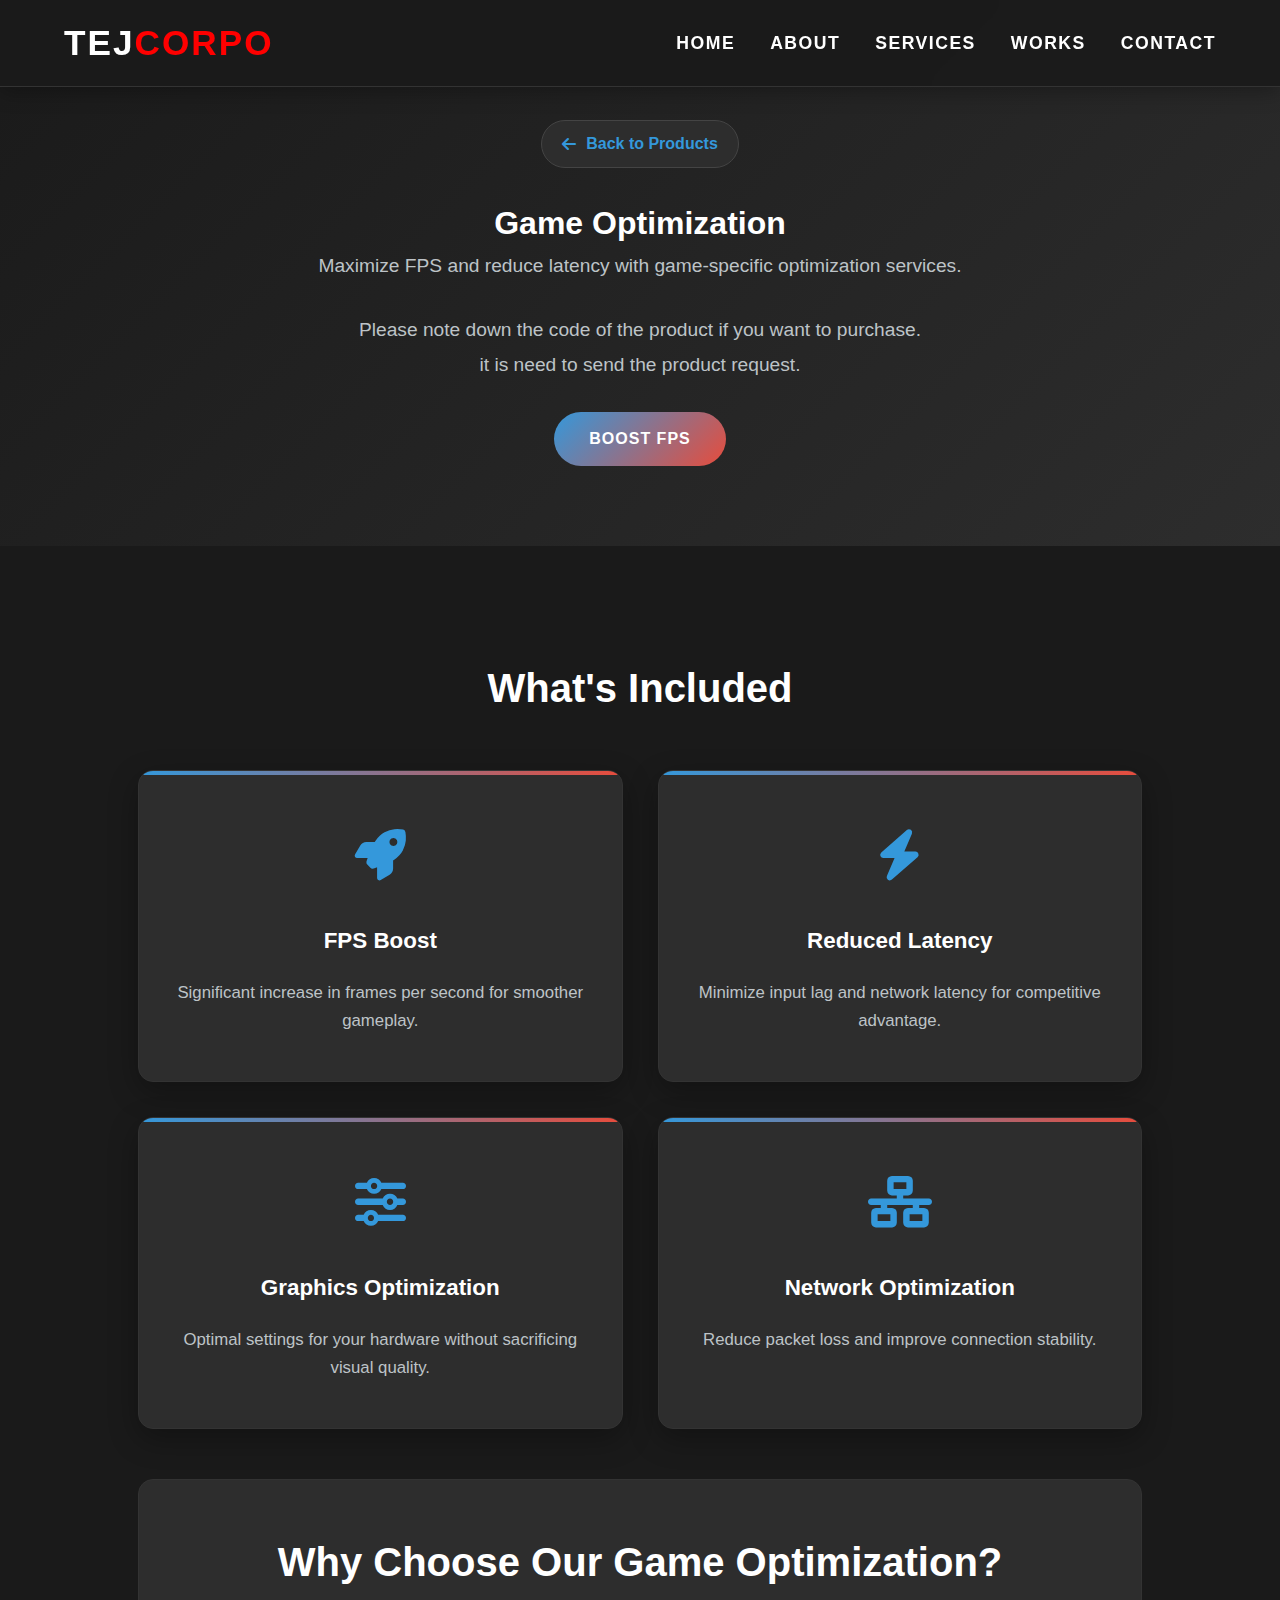
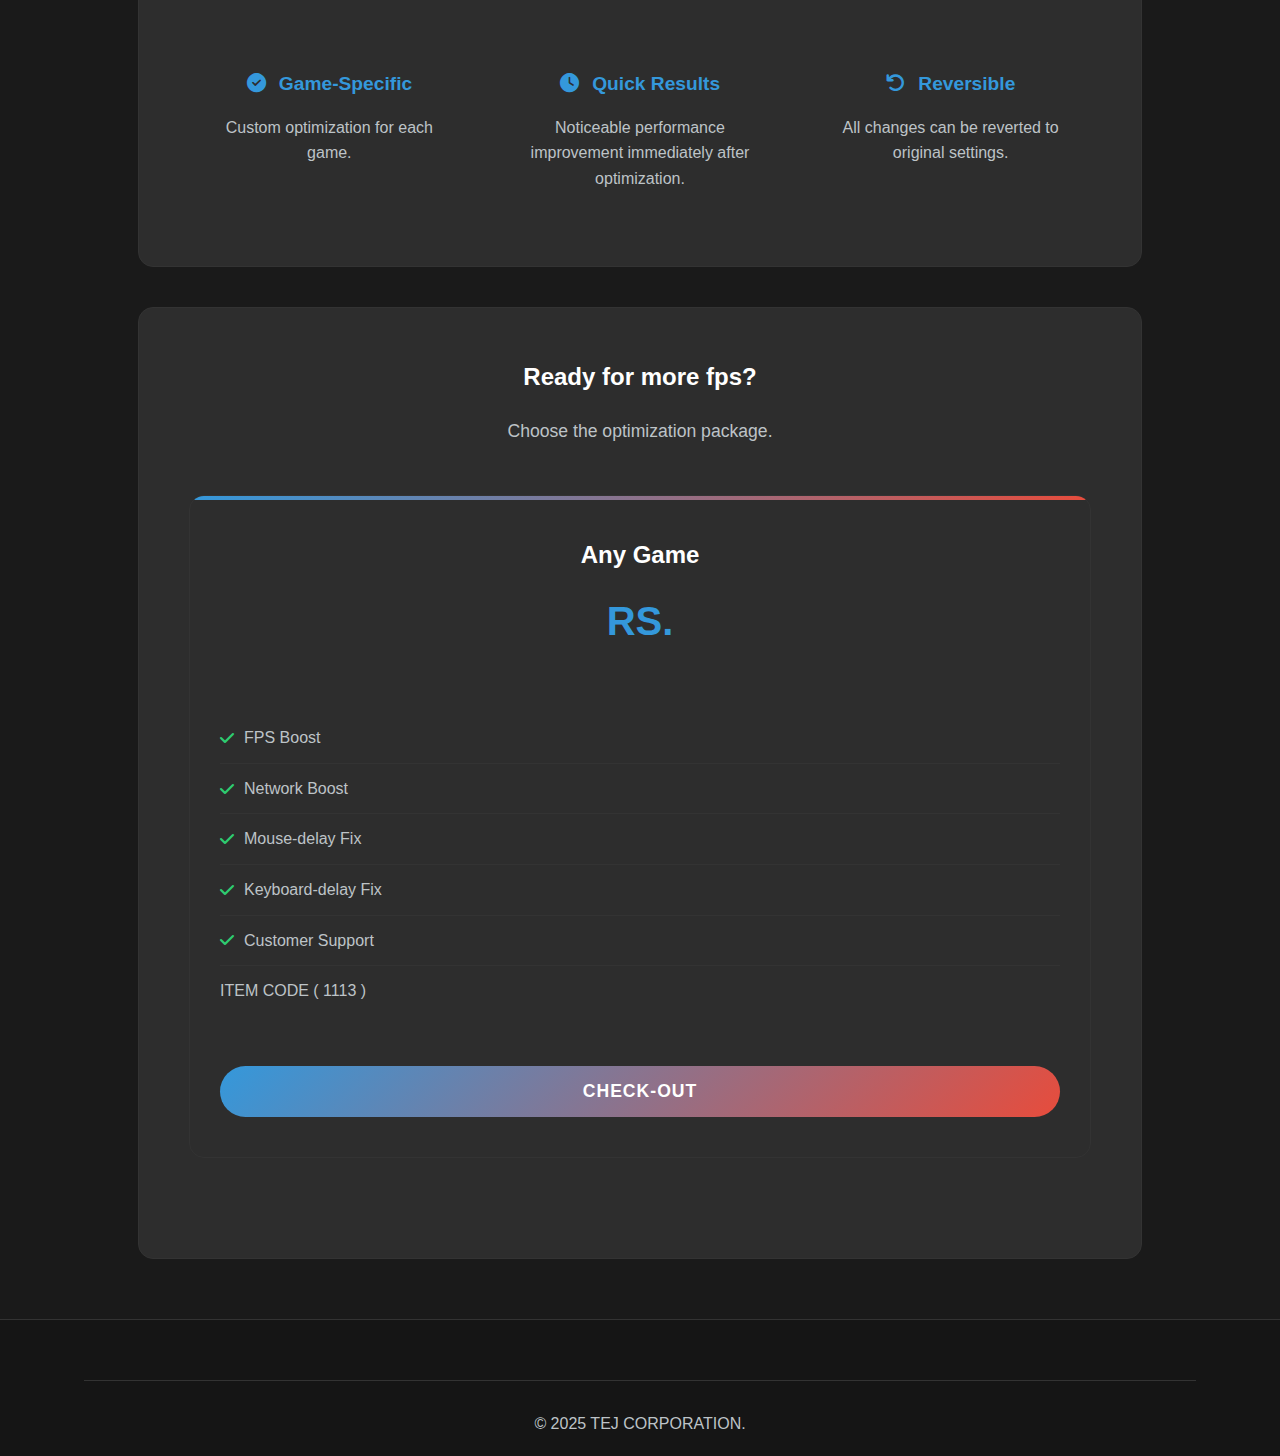
<file: game-optimization.html>
<!DOCTYPE html>
<html lang="en">
<head>
    <meta charset="UTF-8">
    <meta name="viewport" content="width=device-width, initial-scale=1.0">
    <title>Game Optimization - TEJ CORPORATION</title>
    <link rel="stylesheet" href="https://cdnjs.cloudflare.com/ajax/libs/font-awesome/6.4.0/css/all.min.css">
    <link rel="stylesheet" href="style.css">
    <link rel="stylesheet" href="product-styles.css">
</head>
<body>
    <!--Header-->
    <header>
        <div class="container nav-container">
            <a href="index.html" class="logo">TEJ<span style="color: red;">CORPO</span></a>
            <ul class="nav-links">
                <li><a href="index.html#home">Home</a></li>
                <li><a href="index.html#about">About</a></li>
                <li><a href="index.html#services">Services</a></li>
                <li><a href="index.html#portfolio">Works</a></li>
                <li><a href="index.html#contact">Contact</a></li>
            </ul>
            <div class="mobile-menu">
                <i class="fas fa-bars"></i>
            </div>
        </div>
    </header>

    <!-- Product Hero -->
    <section class="product-hero">
        <div class="container">
            <a href="index.html#portfolio" class="back-btn">
                <i class="fas fa-arrow-left"></i> Back to Products
            </a>
            <h1>Game Optimization</h1>
            <p class="product-description">Maximize FPS and reduce latency with game-specific optimization services.</p>
            <p class="product-description">Please note down the code of the product if you want to purchase.<br>it is need to send the product request.</p>
            <a href="#purchase" class="btn">Boost FPS</a>
        </div>
    </section>

    <!-- Product Details -->
    <section class="product-content">
        <div class="container">
            <!-- Features Grid -->
            <div class="product-features">
                <h2 class="section-title">What's Included</h2>
                <div class="features-grid">
                    <div class="feature-item">
                        <div class="feature-icon">
                            <i class="fas fa-rocket"></i>
                        </div>
                        <h4>FPS Boost</h4>
                        <p>Significant increase in frames per second for smoother gameplay.</p>
                    </div>

                    <div class="feature-item">
                        <div class="feature-icon">
                            <i class="fas fa-bolt"></i>
                        </div>
                        <h4>Reduced Latency</h4>
                        <p>Minimize input lag and network latency for competitive advantage.</p>
                    </div>

                    <div class="feature-item">
                        <div class="feature-icon">
                            <i class="fas fa-sliders-h"></i>
                        </div>
                        <h4>Graphics Optimization</h4>
                        <p>Optimal settings for your hardware without sacrificing visual quality.</p>
                    </div>

                    <div class="feature-item">
                        <div class="feature-icon">
                            <i class="fas fa-network-wired"></i>
                        </div>
                        <h4>Network Optimization</h4>
                        <p>Reduce packet loss and improve connection stability.</p>
                    </div>
                </div>
            </div>


            <!-- Additional Info -->
            <div class="additional-info">
                <h2 class="section-title">Why Choose Our Game Optimization?</h2>
                <div class="info-grid">
                    <div class="info-item">
                        <h4><i class="fas fa-check-circle"></i> Game-Specific</h4>
                        <p>Custom optimization for each game.</p>
                    </div>
                    <div class="info-item">
                        <h4><i class="fas fa-clock"></i> Quick Results</h4>
                        <p>Noticeable performance improvement immediately after optimization.</p>
                    </div>
                    <div class="info-item">
                        <h4><i class="fas fa-undo"></i> Reversible</h4>
                        <p>All changes can be reverted to original settings.</p>
                    </div>
                </div>
            </div>

            <!-- Purchase Section -->
            <div class="purchase-section" id="purchase">
                <h2>Ready for more fps?</h2>
                <p class="purchase-description">Choose the optimization package.</p>
                
                <div class="pricing-grid">
                    <!-- Single Game Optimization -->
                    <div class="pricing-card">
                        <div class="pricing-header">
                            <h3>Any Game</h3>
                            <div class="price">RS.</div>
                        </div>
                        <div class="pricing-features">
                            <ul>
                                <li><i class="fas fa-check"></i> FPS Boost</li>
                                <li><i class="fas fa-check"></i> Network Boost</li>
                                <li><i class="fas fa-check"></i> Mouse-delay Fix</li>
                                <li><i class="fas fa-check"></i> Keyboard-delay Fix</li>
                                <li><i class="fas fa-check"></i> Customer Support</li>
                                <li>ITEM CODE ( 1113 )</li>
                            </ul>
                        </div>

                        <div class="pricing-actions">
                            <button class="btn btn-pricing" onclick="selectGameOptimization('single')">CHECK-OUT</button>
                        </div>
                    </div>
                    </div>
                </div>
                
            </div>
        </div>
    </section>

    <!--Footer-->
    <footer>
        <div class="container">
            <div class="copyright">
                <p>&copy; 2025 TEJ CORPORATION.</p>
            </div>
        </div>
    </footer>

    <script src="script.js"></script>
    <script src="product-script.js"></script>
<script>
    function selectGameOptimization(type) {
        const optimizations = {
            'single': { name: 'Single Game Optimization', price: '$19.99' },
            'multi': { name: 'Multi-Game Optimization', price: '$34.99' },
            'premium': { name: 'Premium Game Optimization', price: '$49.99' }
        };
        
        const selected = optimizations[type];
        sessionStorage.setItem('selectedGameOptimization', JSON.stringify(selected));
        window.location.href = 'index.html#contact';
    }
</script>
</body>
</html>
</file>
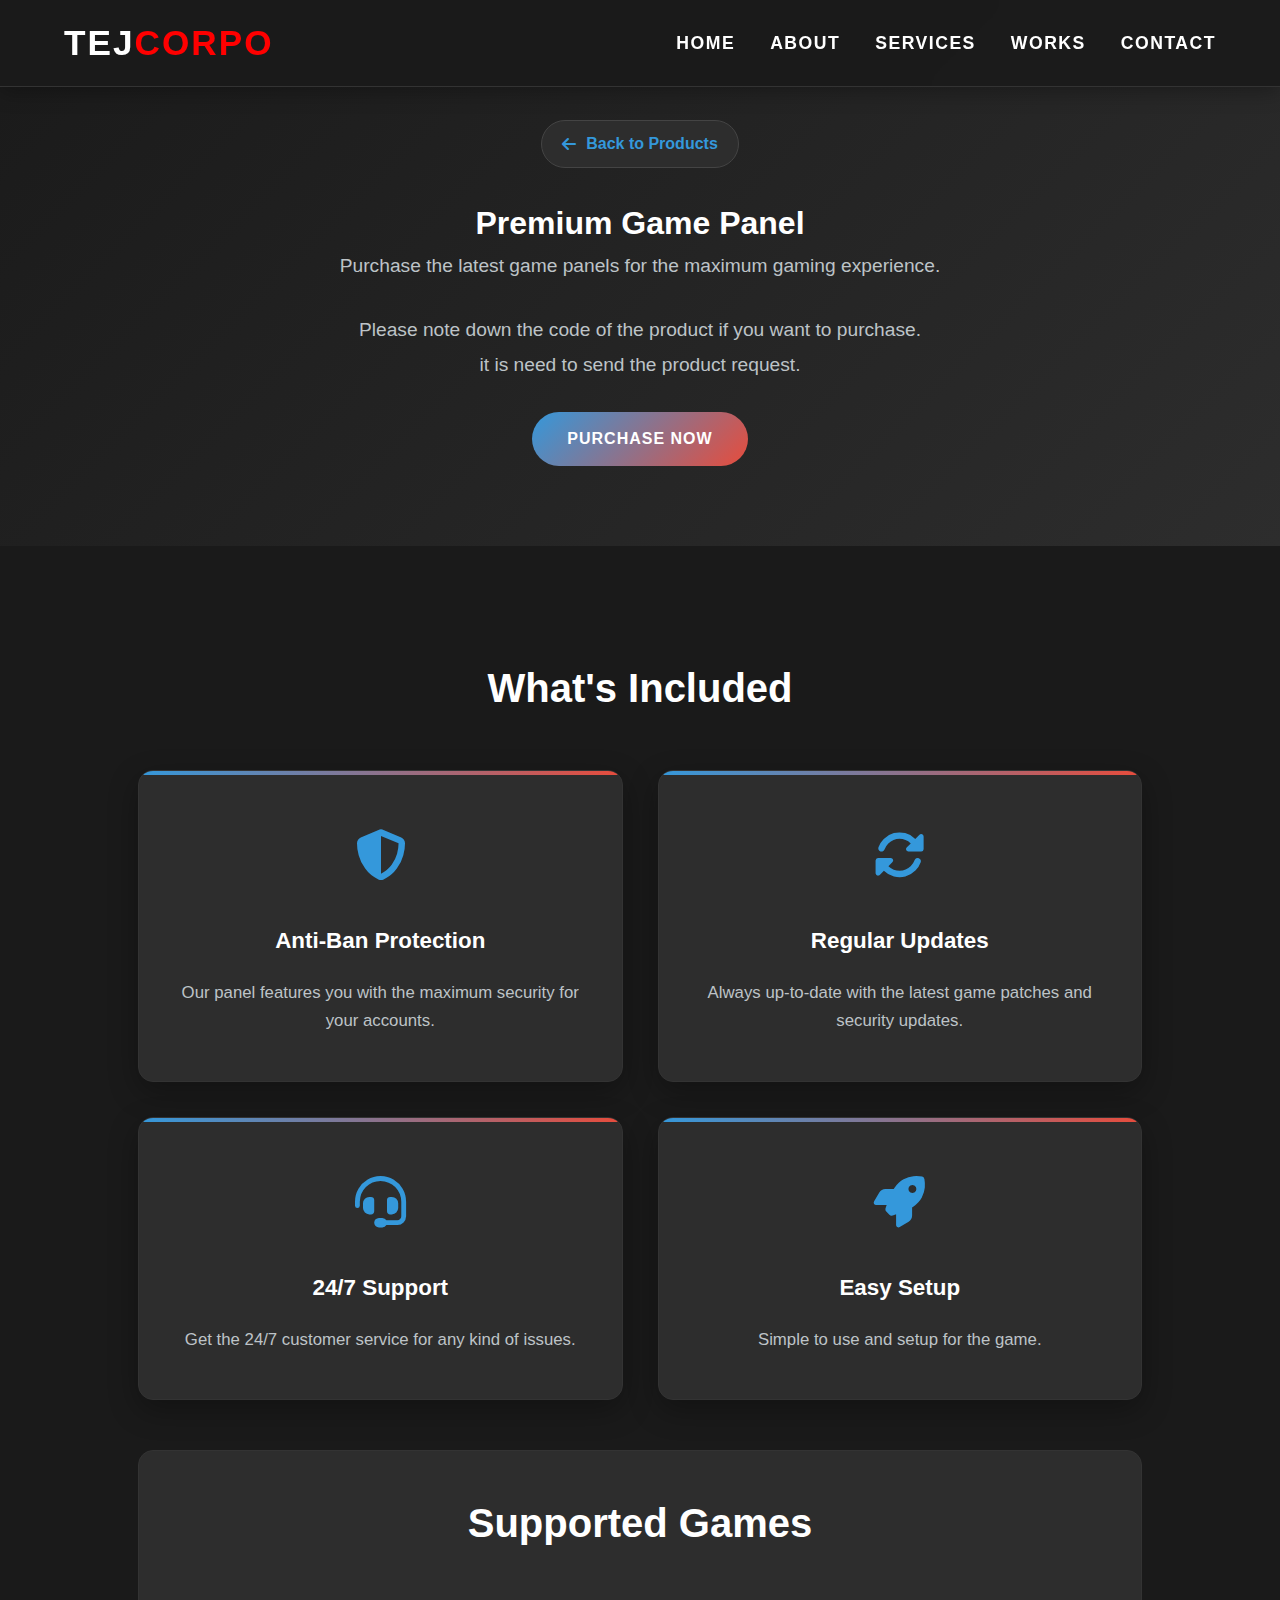
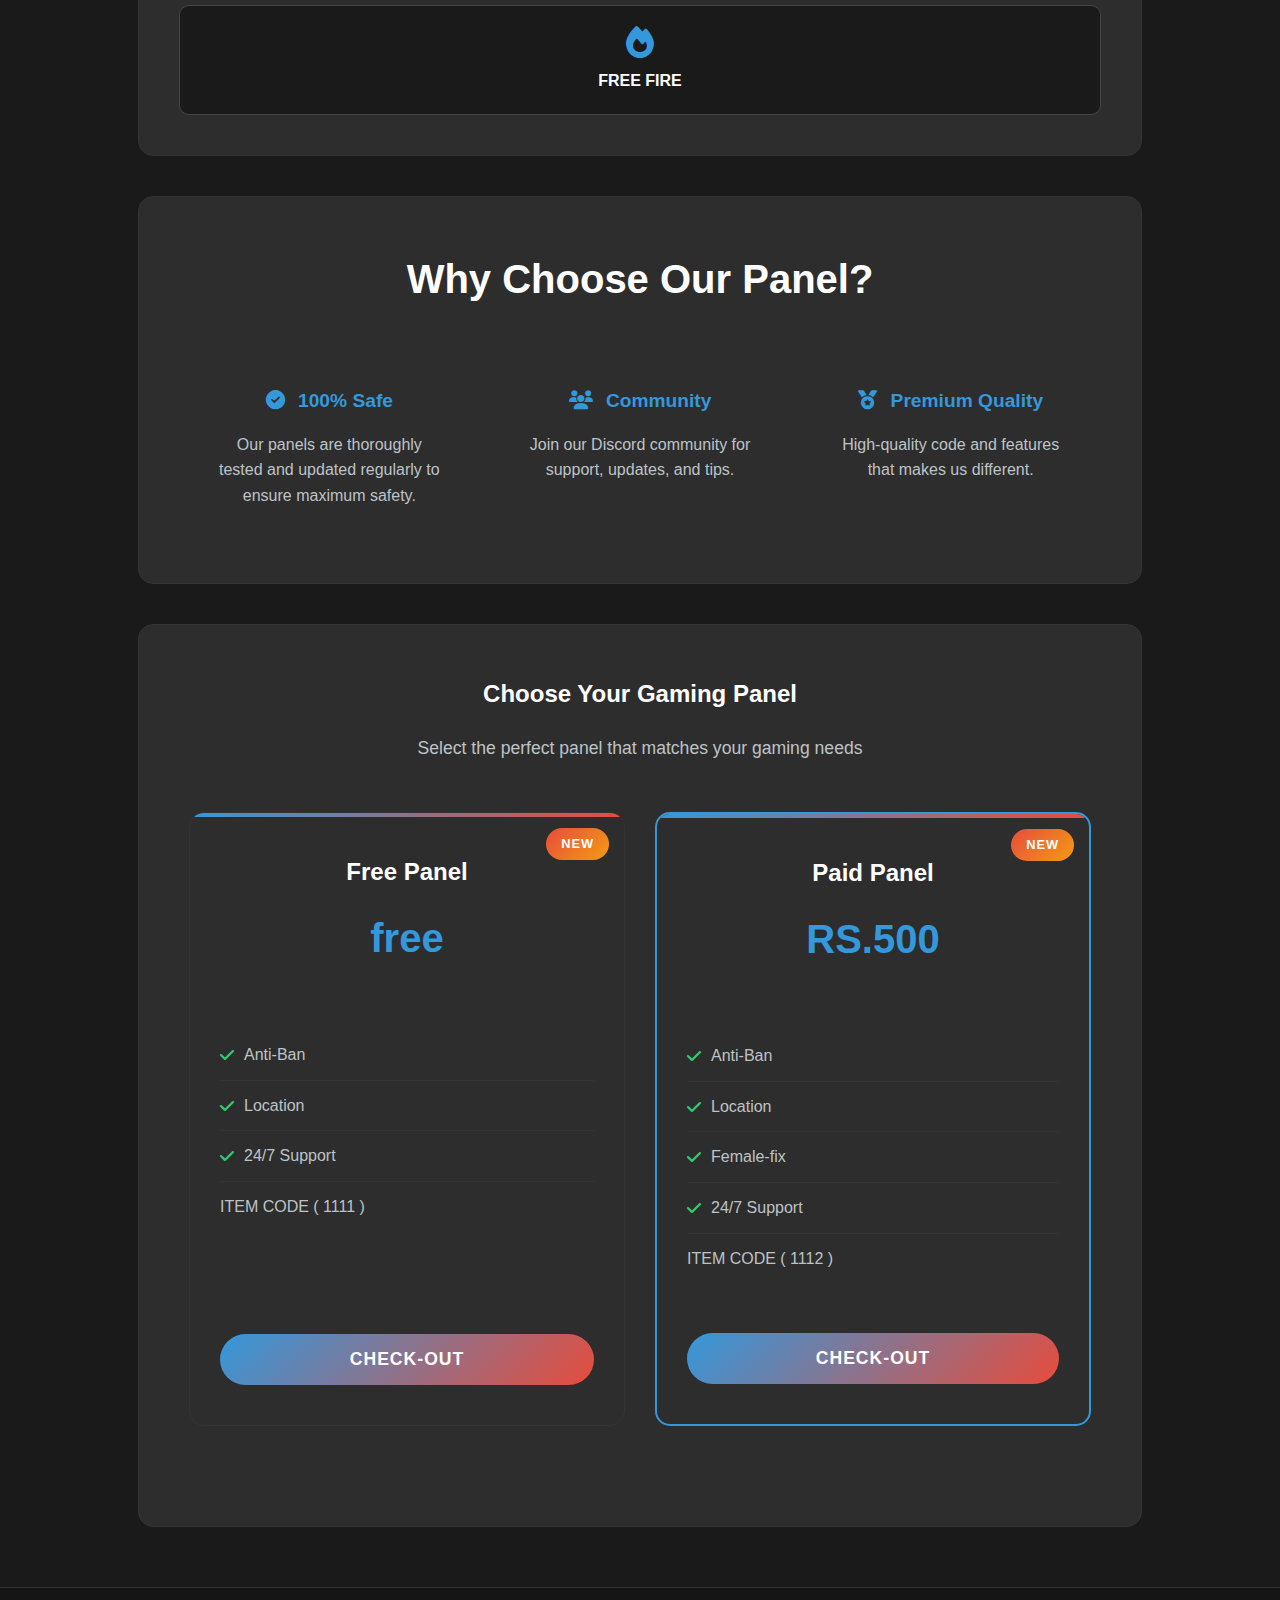
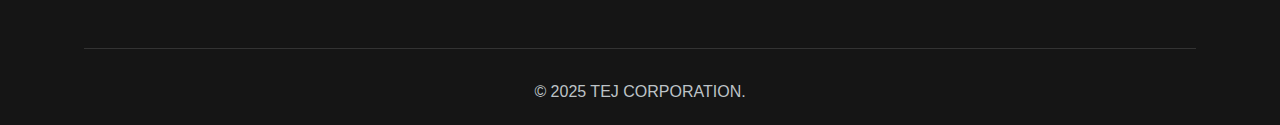
<file: game-panel.html>
<!DOCTYPE html>
<html lang="en">
<head>
    <meta charset="UTF-8">
    <meta name="viewport" content="width=device-width, initial-scale=1.0">
    <title>Game Panel - TEJ CORPORATION</title>
    <link rel="stylesheet" href="https://cdnjs.cloudflare.com/ajax/libs/font-awesome/6.4.0/css/all.min.css">
    <link rel="stylesheet" href="style.css">
    <link rel="stylesheet" href="product-styles.css">
</head>
<body>
    <!--Header-->
    <header>
        <div class="container nav-container">
            <a href="index.html" class="logo">TEJ<span style="color: red;">CORPO</span></a>
            <ul class="nav-links">
                <li><a href="index.html#home">Home</a></li>
                <li><a href="index.html#about">About</a></li>
                <li><a href="index.html#services">Services</a></li>
                <li><a href="index.html#portfolio">Works</a></li>
                <li><a href="index.html#contact">Contact</a></li>
            </ul>
            <div class="mobile-menu">
                <i class="fas fa-bars"></i>
            </div>
        </div>
    </header>

    <!-- Product Hero -->
    <section class="product-hero">
        <div class="container">
            <a href="index.html#portfolio" class="back-btn">
                <i class="fas fa-arrow-left"></i> Back to Products
            </a>
            <h1>Premium Game Panel</h1>
            <p class="product-description">Purchase the latest game panels for the maximum gaming experience.</p>
            <p class="product-description">Please note down the code of the product if you want to purchase.<br>it is need to send the product request.</p>
            <a href="#purchase" class="btn">Purchase Now</a>
        </div>
    </section>

    <!-- Product Details -->
    <section class="product-content">
        <div class="container">
            <!-- Features Grid -->
            <div class="product-features">
                <h2 class="section-title">What's Included</h2>
                <div class="features-grid">
                    <div class="feature-item">
                        <div class="feature-icon">
                            <i class="fas fa-shield-alt"></i>
                        </div>
                        <h4>Anti-Ban Protection</h4>
                        <p>Our panel features you with the maximum security for your accounts.</p>
                    </div>

                    <div class="feature-item">
                        <div class="feature-icon">
                            <i class="fas fa-sync-alt"></i>
                        </div>
                        <h4>Regular Updates</h4>
                        <p>Always up-to-date with the latest game patches and security updates.</p>
                    </div>
                    <div class="feature-item">
                        <div class="feature-icon">
                            <i class="fas fa-headset"></i>
                        </div>
                        <h4>24/7 Support</h4>
                        <p>Get the 24/7 customer service for any kind of issues.</p>
                    </div>

                    <div class="feature-item">
                        <div class="feature-icon">
                            <i class="fas fa-rocket"></i>
                        </div>
                        <h4>Easy Setup</h4>
                        <p>Simple to use and setup for the game.</p>
                    </div>
                </div>
            </div>

<!-- Supported Games -->
<div class="supported-games">
    <h2 class="section-title">Supported Games</h2>
    <div class="games-grid">
        <div class="game-item free-fire">
            <i class="fas fa-fire"></i>
            <h4>FREE FIRE</h4>
        </div>

    </div>
</div>

            <!-- Additional Info -->
            <div class="additional-info">
                <h2 class="section-title">Why Choose Our Panel?</h2>
                <div class="info-grid">
                    <div class="info-item">
                        <h4><i class="fas fa-check-circle"></i> 100% Safe</h4>
                        <p>Our panels are thoroughly tested and updated regularly to ensure maximum safety.</p>
                    </div> 
                    <div class="info-item">
                        <h4><i class="fas fa-users"></i> Community</h4>
                        <p>Join our Discord community for support, updates, and tips.</p>
                    </div>
                    <div class="info-item">
                        <h4><i class="fas fa-medal"></i> Premium Quality</h4>
                        <p>High-quality code and features that makes us different.</p>
                    </div>
                </div>
            </div>

<!-- Purchase Section -->
<div class="purchase-section" id="purchase">
    <h2>Choose Your Gaming Panel</h2>
    <p class="purchase-description">Select the perfect panel that matches your gaming needs</p>
    
    <div class="pricing-grid">
        <!-- Basic Panel -->
        <div class="pricing-card">
            <div class="pricing-badge">new</div>
            <div class="pricing-header">
                <h3>Free Panel</h3>
                <div class="price">free</div>
            </div>
            <div class="pricing-features">
                <ul>
                    <li><i class="fas fa-check"></i>Anti-Ban</li>
                    <li><i class="fas fa-check"></i>Location</li>
                    <li><i class="fas fa-check"></i>24/7 Support</li>
                    <li>ITEM CODE ( 1111 )</li>
                </ul>
            </div>
            <div class="pricing-actions">
                <button class="btn btn-pricing" onclick="selectPanel('free')">CHECK-OUT</button>
            </div>
        </div>

        <!-- Advance Panel -->
        <div class="pricing-card featured">
            <div class="pricing-badge">new</div>
            <div class="pricing-header">
                <h3>Paid Panel</h3>
                <div class="price">RS.500</div>
            </div>
            <div class="pricing-features">
                <ul>
                    <li><i class="fas fa-check"></i>Anti-Ban</li>
                    <li><i class="fas fa-check"></i>Location</li>
                    <li><i class="fas fa-check"></i>Female-fix</li>
                    <li><i class="fas fa-check"></i>24/7 Support</li>
                    <li>ITEM CODE ( 1112 )</li>
                </ul>
            </div>
            <div class="pricing-actions">
                <button class="btn btn-pricing featured-btn" onclick="selectPanel('paid')">CHECK-OUT</button>
            </div>
        </div>
    </div>
</div>

        </div>
    </section>

    <!--Footer-->
    <footer>
        <div class="container">
            <div class="copyright">
                <p>&copy; 2025 TEJ CORPORATION.</p>
            </div>
        </div>
    </footer>

    <script src="script.js"></script>
    <script src="product-script.js"></script>
<script>
function selectPanel(panelType) {
    const panels = {
        'free': {
            name: 'Free Panel',
            price: 'FREE',  // Keep as FREE
            features: ['Anti-Ban Protection', 'Location Features', '24/7 Support']
        },
        'paid': {
            name: 'Paid Panel',
            price: 'RS.500',  // Changed from 'Contact for Price' to actual price
            features: ['Anti-Ban Protection', 'Location Features', 'Female-fix', '24/7 Support', 'Premium Features']
        }
    };
    
    const selectedPanel = panels[panelType];
    sessionStorage.setItem('selectedPanel', JSON.stringify(selectedPanel));
    window.location.href = 'billing.html';
}
</script>
</body>
</html>
</file>
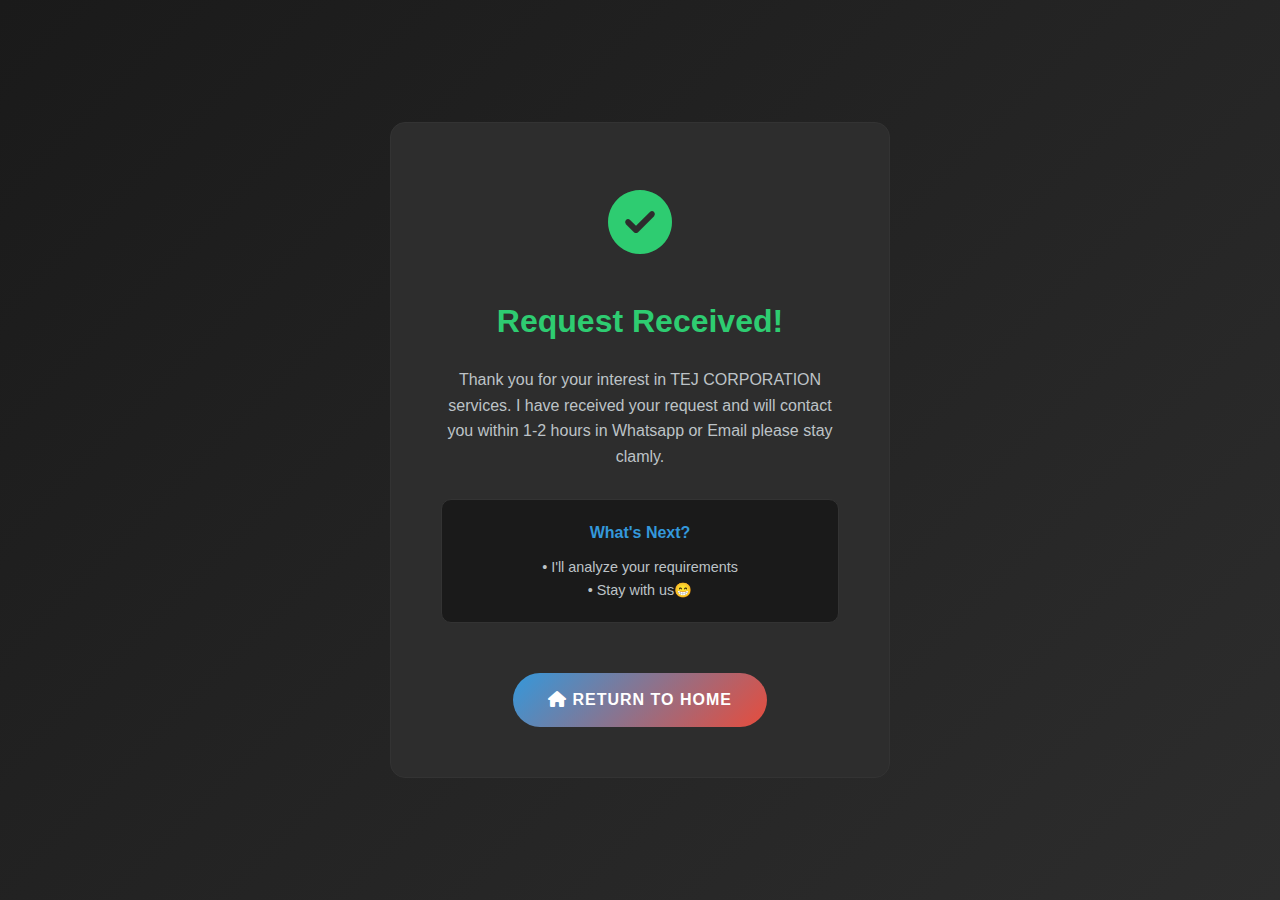
<file: success.html>
<!DOCTYPE html>
<html lang="en">
<head>
    <meta charset="UTF-8">
    <meta name="viewport" content="width=device-width, initial-scale=1.0">
    <title>Thank You - TEJ CORPORATION</title>
    <link rel="stylesheet" href="https://cdnjs.cloudflare.com/ajax/libs/font-awesome/6.4.0/css/all.min.css">
    <link rel="stylesheet" href="style.css">
    <style>
        .success-container {
            min-height: 100vh;
            display: flex;
            align-items: center;
            justify-content: center;
            background: linear-gradient(135deg, #1a1a1a 0%, #2d2d2d 100%);
            text-align: center;
            padding: 20px;
        }
        .success-content {
            background: #2d2d2d;
            padding: 50px;
            border-radius: 15px;
            border: 1px solid #333;
            max-width: 500px;
            width: 100%;
        }
        .success-icon {
            font-size: 4rem;
            color: #2ecc71;
            margin-bottom: 20px;
        }
    </style>
</head>
<body>
    <div class="success-container">
        <div class="success-content">
            <div class="success-icon">
                <i class="fas fa-check-circle"></i>
            </div>
            <h1 style="color: #2ecc71; margin-bottom: 20px;">Request Received!</h1>
            <p style="color: var(--text-light); margin-bottom: 30px; line-height: 1.6;">
                Thank you for your interest in TEJ CORPORATION services. 
                I have received your request and will contact you within 1-2 hours 
                in Whatsapp or Email please stay clamly.
            </p>
            <div style="margin: 30px 0; padding: 20px; background: #1a1a1a; border-radius: 10px; border: 1px solid #333;">
                <h4 style="color: var(--primary); margin-bottom: 10px;">What's Next?</h4>
                <p style="color: var(--text-light); font-size: 0.9rem;">
                    • I'll analyze your requirements<br>
                    • Stay with us😁<br>
                </p>
            </div>
            <a href="index.html" class="btn" style="margin-top: 20px;">
                <i class="fas fa-home"></i> Return to Home
            </a>
        </div>
    </div>
</body>
</html>
</file>
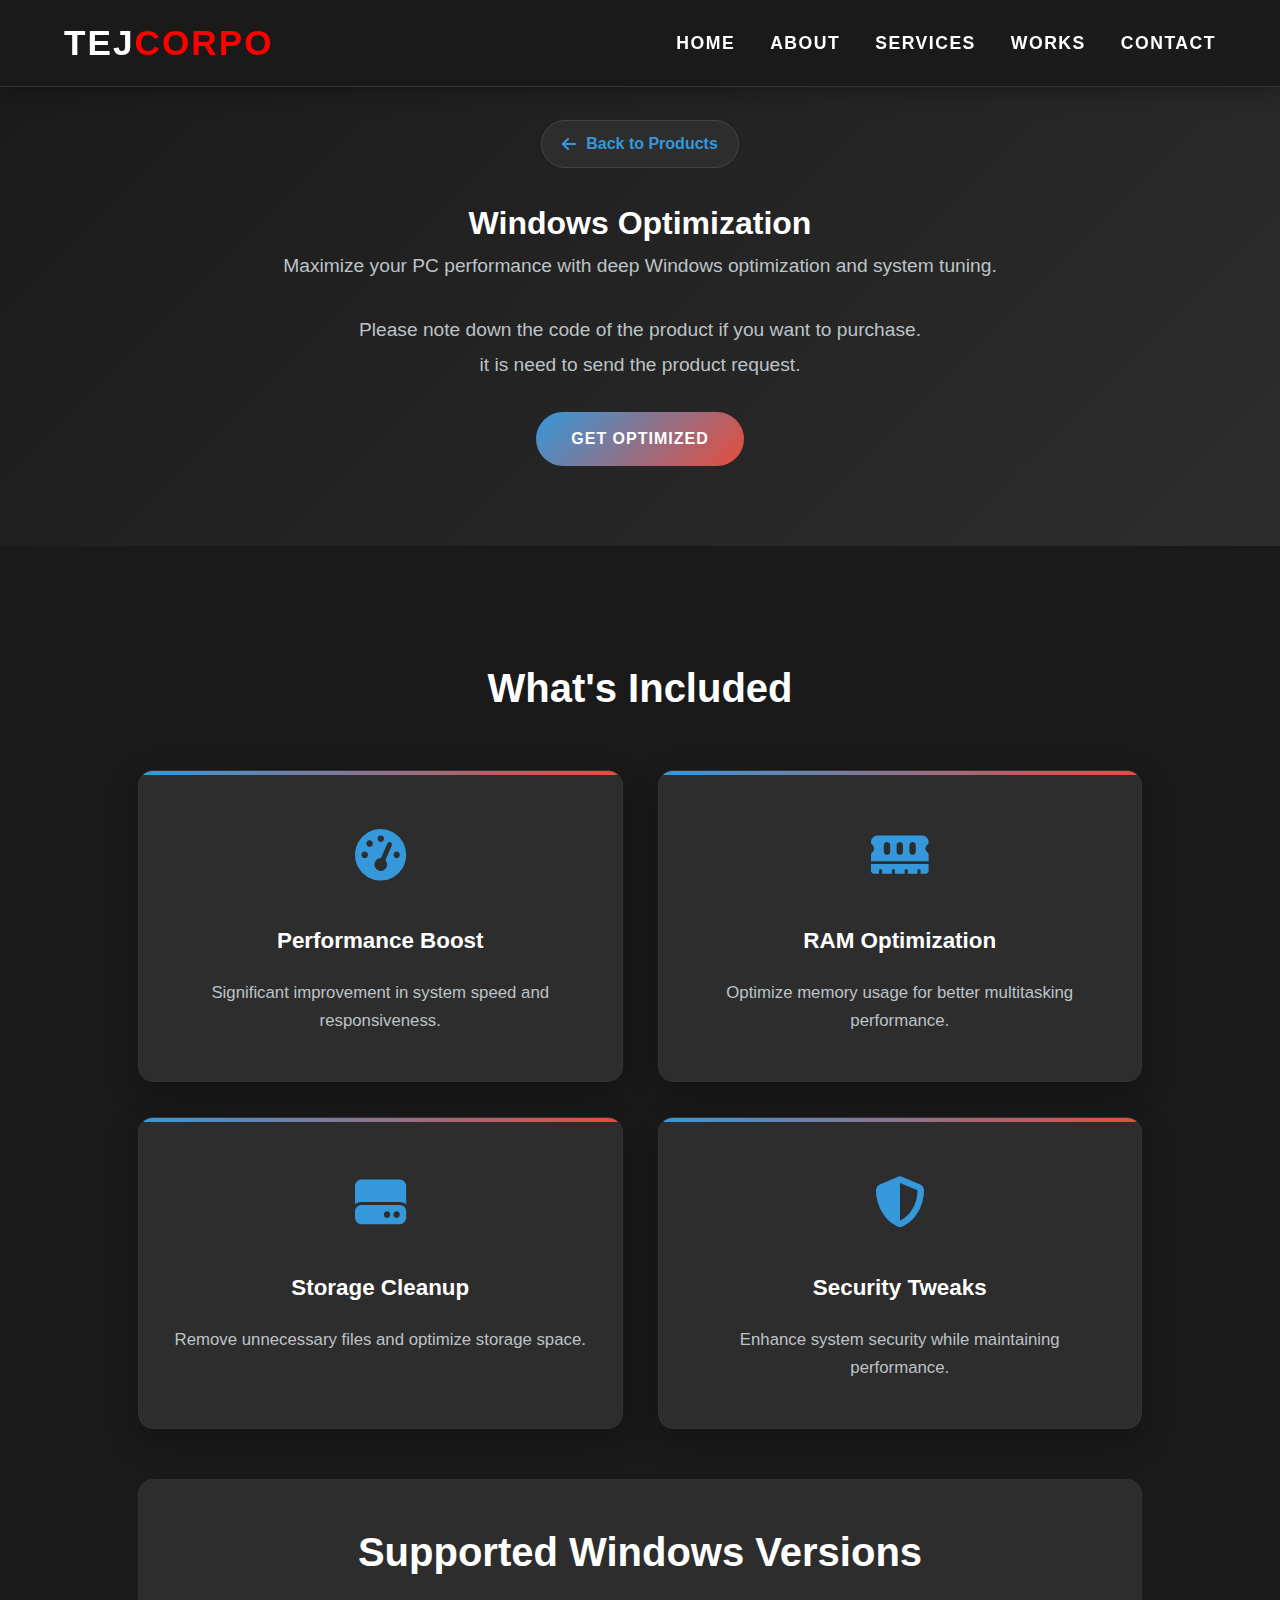
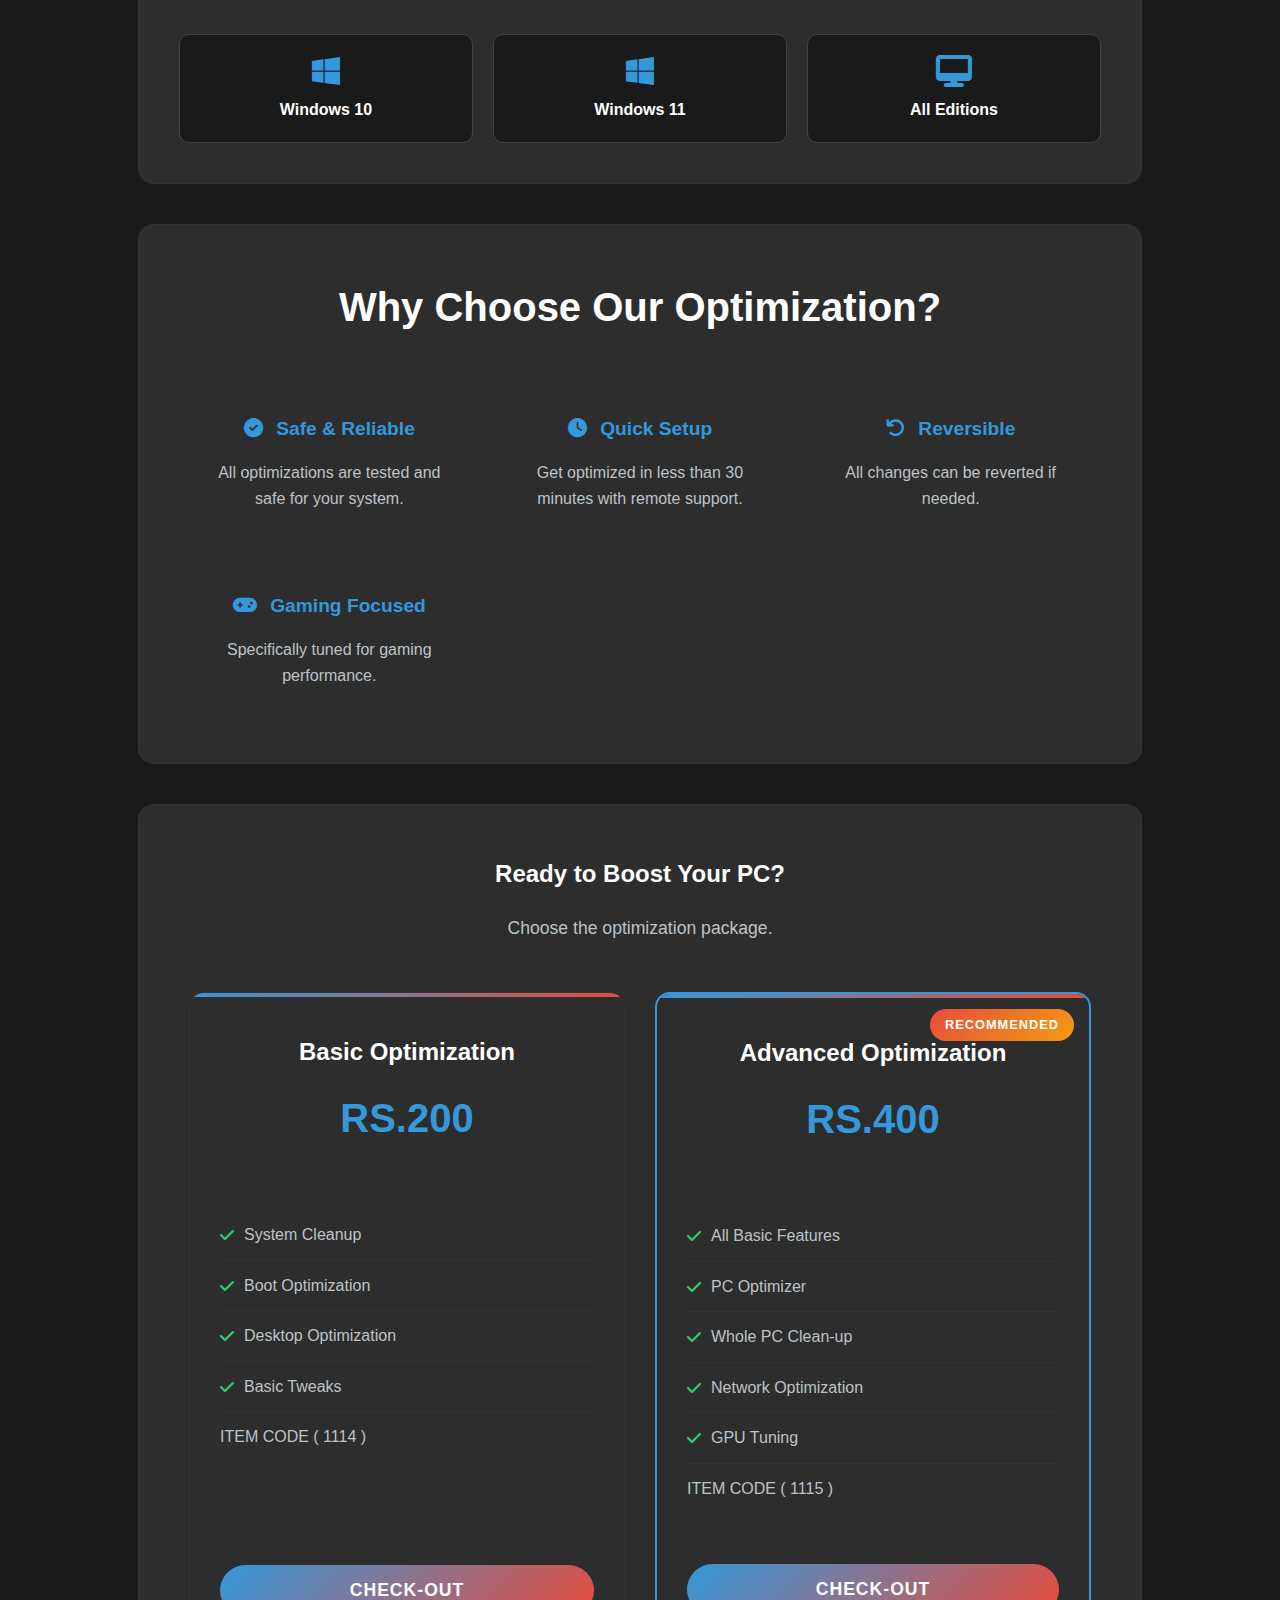
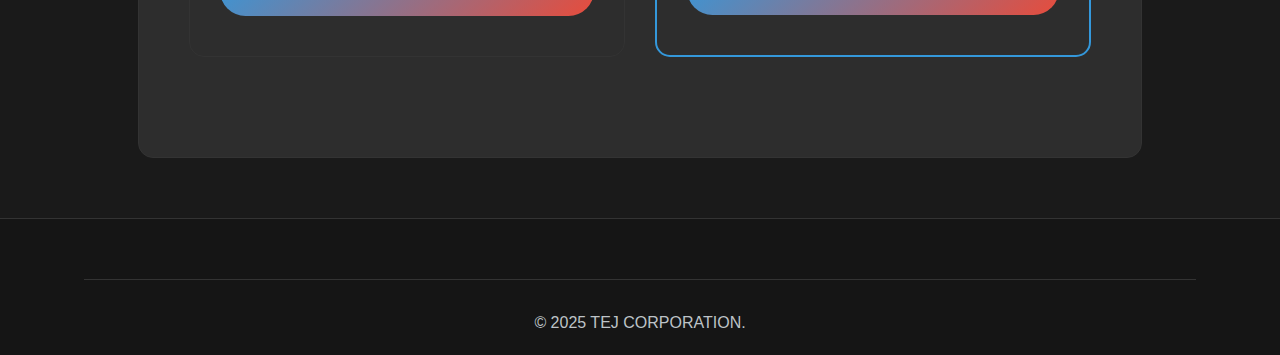
<file: windows-optimization.html>
<!DOCTYPE html>
<html lang="en">
<head>
    <meta charset="UTF-8">
    <meta name="viewport" content="width=device-width, initial-scale=1.0">
    <title>Windows Optimization - TEJ CORPORATION</title>
    <link rel="stylesheet" href="https://cdnjs.cloudflare.com/ajax/libs/font-awesome/6.4.0/css/all.min.css">
    <link rel="stylesheet" href="style.css">
    <link rel="stylesheet" href="product-styles.css">
</head>
<body>
    <!--Header-->
    <header>
        <div class="container nav-container">
            <a href="index.html" class="logo">TEJ<span style="color: red;">CORPO</span></a>
            <ul class="nav-links">
                <li><a href="index.html#home">Home</a></li>
                <li><a href="index.html#about">About</a></li>
                <li><a href="index.html#services">Services</a></li>
                <li><a href="index.html#portfolio">Works</a></li>
                <li><a href="index.html#contact">Contact</a></li>
            </ul>
            <div class="mobile-menu">
                <i class="fas fa-bars"></i>
            </div>
        </div>
    </header>

    <!-- Product Hero -->
    <section class="product-hero">
        <div class="container">
            <a href="index.html#portfolio" class="back-btn">
                <i class="fas fa-arrow-left"></i> Back to Products
            </a>
            <h1>Windows Optimization</h1>
            <p class="product-description">Maximize your PC performance with deep Windows optimization and system tuning.</p>
            <p class="product-description">Please note down the code of the product if you want to purchase.<br>it is need to send the product request.</p>
            <a href="#purchase" class="btn">Get Optimized</a>
        </div>
    </section>

    <!-- Product Details -->
    <section class="product-content">
        <div class="container">
            <!-- Features Grid -->
            <div class="product-features">
                <h2 class="section-title">What's Included</h2>
                <div class="features-grid">
                    <div class="feature-item">
                        <div class="feature-icon">
                            <i class="fas fa-tachometer-alt"></i>
                        </div>
                        <h4>Performance Boost</h4>
                        <p>Significant improvement in system speed and responsiveness.</p>
                    </div>

                    <div class="feature-item">
                        <div class="feature-icon">
                            <i class="fas fa-memory"></i>
                        </div>
                        <h4>RAM Optimization</h4>
                        <p>Optimize memory usage for better multitasking performance.</p>
                    </div>

                    <div class="feature-item">
                        <div class="feature-icon">
                            <i class="fas fa-hdd"></i>
                        </div>
                        <h4>Storage Cleanup</h4>
                        <p>Remove unnecessary files and optimize storage space.</p>
                    </div>

                    <div class="feature-item">
                        <div class="feature-icon">
                            <i class="fas fa-shield-alt"></i>
                        </div>
                        <h4>Security Tweaks</h4>
                        <p>Enhance system security while maintaining performance.</p>
                    </div>
                </div>
            </div>

            <!-- Supported Systems -->
            <div class="supported-games">
                <h2 class="section-title">Supported Windows Versions</h2>
                <div class="games-grid">
                    <div class="game-item">
                        <i class="fab fa-windows"></i>
                        <h4>Windows 10</h4>
                    </div>
                    <div class="game-item">
                        <i class="fab fa-windows"></i>
                        <h4>Windows 11</h4>
                    </div>
                    <div class="game-item">
                        <i class="fas fa-desktop"></i>
                        <h4>All Editions</h4>
                    </div>
                </div>
            </div>

            <!-- Additional Info -->
            <div class="additional-info">
                <h2 class="section-title">Why Choose Our Optimization?</h2>
                <div class="info-grid">
                    <div class="info-item">
                        <h4><i class="fas fa-check-circle"></i> Safe & Reliable</h4>
                        <p>All optimizations are tested and safe for your system.</p>
                    </div>
                    <div class="info-item">
                        <h4><i class="fas fa-clock"></i> Quick Setup</h4>
                        <p>Get optimized in less than 30 minutes with remote support.</p>
                    </div>
                    <div class="info-item">
                        <h4><i class="fas fa-undo"></i> Reversible</h4>
                        <p>All changes can be reverted if needed.</p>
                    </div>
                    <div class="info-item">
                        <h4><i class="fas fa-gamepad"></i> Gaming Focused</h4>
                        <p>Specifically tuned for gaming performance.</p>
                    </div>
                </div>
            </div>

            <!-- Purchase Section -->
            <div class="purchase-section" id="purchase">
                <h2>Ready to Boost Your PC?</h2>
                <p class="purchase-description">Choose the optimization package.</p>
                
                <div class="pricing-grid">
                    <!-- Basic Optimization -->
                    <div class="pricing-card">
                        <div class="pricing-header">
                            <h3>Basic Optimization</h3>
                            <div class="price">RS.200</div>
                        </div>
                        <div class="pricing-features">
                            <ul>
                                <li><i class="fas fa-check"></i>System Cleanup</li>
                                <li><i class="fas fa-check"></i>Boot Optimization</li>
                                <li><i class="fas fa-check"></i>Desktop Optimization</li>
                                <li><i class="fas fa-check"></i>Basic Tweaks</li>
                                <li>ITEM CODE ( 1114 )</li>
                            </ul>
                        </div>
                        <div class="pricing-actions">
                            <button class="btn btn-pricing" onclick="selectOptimization('basic')">CHECK-OUT</button>
                        </div>
                    </div>

                    <!-- Advanced Optimization -->
                    <div class="pricing-card featured">
                        <div class="pricing-badge">RECOMMENDED</div>
                        <div class="pricing-header">
                            <h3>Advanced Optimization</h3>
                            <div class="price">RS.400</div>
                        </div>
                        <div class="pricing-features">
                            <ul>
                                <li><i class="fas fa-check"></i> All Basic Features</li>
                                <li><i class="fas fa-check"></i> PC Optimizer</li>
                                <li><i class="fas fa-check"></i> Whole PC Clean-up</li>
                                <li><i class="fas fa-check"></i> Network Optimization</li>
                                <li><i class="fas fa-check"></i> GPU Tuning</li>
                                <li>ITEM CODE ( 1115 )</li>
                            </ul>
                        </div>
                        <div class="pricing-actions">
                            <button class="btn btn-pricing featured-btn" onclick="selectOptimization('advanced')">CHECK-OUT</button>
                        </div>
                    </div>
                </div>
                
            </div>
        </div>
    </section>

    <!--Footer-->
    <footer>
        <div class="container">
            <div class="copyright">
                <p>&copy; 2025 TEJ CORPORATION.</p>
            </div>
        </div>
    </footer>

    <script src="script.js"></script>
    <script src="product-script.js"></script>
<script>
function selectOptimization(type) {
    const optimizations = {
        'basic': { 
            name: 'Basic Optimization', 
            price: 'RS.200',
            features: ['System Cleanup', 'Boot Optimization', 'Desktop Optimization', 'Basic Tweaks']
        },
        'advanced': { 
            name: 'Advanced Optimization', 
            price: 'RS.400',
            features: ['All Basic Features', 'PC Optimizer', 'Whole PC Clean-up', 'Network Optimization', 'GPU Tuning']
        }
    };
    
    const selected = optimizations[type];
    
    // CLEAR OLD DATA FIRST
    sessionStorage.removeItem('selectedPanel');
    sessionStorage.removeItem('selectedOptimization');
    sessionStorage.removeItem('selectedGameOptimization');
    
    sessionStorage.setItem('selectedOptimization', JSON.stringify(selected));
    window.location.href = 'billing.html';
}
</script>
</body>
</html>
</file>
<file: style.css>
:root {
    --primary: #3498db;
    --secondary: #e74c3c;
    --accent: #f39c12;
    --light: #2d2d2d;
    --dark: #1a1a1a;
    --text: #ffffff;
    --text-light: #bdc3c7;
    --shadow: 0 10px 30px rgba(0, 0, 0, 0.3);
    --transition: all 0.3s ease;
}

* {
    margin: 0;
    padding: 0;
    box-sizing: border-box;
}

html {
    scroll-behavior: smooth;
}

body {
    font-family: 'Segoe UI', Tahoma, Geneva, Verdana, sans-serif;
    line-height: 1.6;
    color: var(--text);
    background-color: #1a1a1a;
}

a {
    text-decoration: none;
    color: inherit;
}

ul {
    list-style: none;
}

.container {
    width: 90%;
    max-width: 1200px;
    margin: 0 auto;
    padding: 0 20px;
}

.section {
    padding: 80px 0;
}

.section-title {
    text-align: center;
    margin-bottom: 50px;
    position: relative;
}

.section-title h2 {
    font-size: 2.5rem;
    color: var(--text);
    display: inline-block;
    margin-bottom: 15px;
    font-weight: 700;
}

.section-title h2::after {
    content: '';
    position: absolute;
    width: 80px;
    height: 4px;
    background: linear-gradient(90deg, var(--primary), var(--secondary));
    bottom: -15px;
    left: 50%;
    transform: translateX(-50%);
    border-radius: 2px;
}

.btn {
    display: inline-block;
    padding: 14px 35px;
    background: linear-gradient(135deg, var(--primary), var(--secondary));
    color: white;
    border-radius: 30px;
    font-weight: 600;
    transition: var(--transition);
    border: none;
    cursor: pointer;
    font-size: 1rem;
    text-transform: uppercase;
    letter-spacing: 1px;
}

.btn:hover {
    transform: translateY(-3px);
    box-shadow: 0 10px 25px rgba(52, 152, 219, 0.4);
}

/* HEADER */
header {
    background-color: rgba(26, 26, 26, 0.95);
    box-shadow: 0 4px 20px rgba(0, 0, 0, 0.3);
    position: fixed;
    width: 100%;
    top: 0;
    z-index: 1000;
    backdrop-filter: blur(15px);
    border-bottom: 1px solid #333;
}

.nav-container {
    display: flex;
    justify-content: space-between;
    align-items: center;
    padding: 15px 0;
}

.logo {
    font-size: 2.2rem;
    font-weight: 800;
    color: #ffffff;
    text-transform: uppercase;
    letter-spacing: 2px;
}

.logo span {
    color: var(--secondary);
    font-weight: 900;
}

.nav-links {
    display: flex;
    gap: 35px;
}

.nav-links li {
    margin: 0;
}

.nav-links a {
    font-weight: 600;
    transition: var(--transition);
    position: relative;
    font-size: 1.1rem;
    text-transform: uppercase;
    letter-spacing: 1.5px;
    color: #ffffff;
    padding: 10px 0;
}

.nav-links a:hover {
    color: var(--primary);
}

.nav-links a::after {
    content: '';
    position: absolute;
    width: 0;
    height: 3px;
    background: linear-gradient(90deg, var(--primary), var(--secondary));
    bottom: 0;
    left: 0;
    transition: var(--transition);
    border-radius: 2px;
}

.nav-links a:hover::after {
    width: 100%;
}

.mobile-menu {
    display: none;
    font-size: 1.5rem;
    cursor: pointer;
    color: #ffffff;
    background: #333;
    padding: 10px;
    border-radius: 5px;
    transition: var(--transition);
}

.mobile-menu:hover {
    background: var(--primary);
    color: white;
}

/* Mobile menu styles */
@media (max-width: 768px) {
    .nav-links {
        position: fixed;
        top: 70px;
        left: 0;
        width: 100%;
        background: rgba(26, 26, 26, 0.98);
        flex-direction: column;
        align-items: center;
        padding: 30px 0;
        box-shadow: 0 10px 30px rgba(0, 0, 0, 0.4);
        transform: translateY(-150%);
        transition: var(--transition);
        border-top: 1px solid #333;
        backdrop-filter: blur(20px);
    }

    .nav-links.active {
        transform: translateY(0);
    }

    .nav-links li {
        margin: 15px 0;
    }

    .nav-links a {
        font-size: 1.2rem;
        padding: 15px 30px;
        background: #2d2d2d;
        border-radius: 8px;
        min-width: 200px;
        text-align: center;
        border: 1px solid #444;
    }

    .nav-links a:hover {
        background: var(--primary);
        color: white;
        border-color: var(--primary);
    }

    .nav-links a::after {
        display: none;
    }

    .mobile-menu {
        display: block;
    }

    .logo {
        font-size: 1.8rem;
    }
}

/* HERO SECTION */
.hero {
    height: 100vh;
    background: linear-gradient(135deg, #1a1a1a 0%, #2d2d2d 100%);
    display: flex;
    align-items: center;
    text-align: center;
    color: white;
    position: relative;
    overflow: hidden;
}

.hero::before {
    content: '';
    position: absolute;
    top: 0;
    left: 0;
    width: 100%;
    height: 100%;
    background: url('https://images.unsplash.com/photo-1542751371-adc38448a05e?ixlib=rb-4.0.3&auto=format&fit=crop&w=1350&q=80') center/cover;
    opacity: 0.1;
}

.hero-content {
    position: relative;
    z-index: 2;
}

.hero-content h1 {
    font-size: 4rem;
    margin-bottom: 25px;
    font-weight: 800;
    text-transform: uppercase;
    letter-spacing: 2px;
    background: linear-gradient(135deg, var(--primary), var(--secondary));
    -webkit-background-clip: text;
    -webkit-text-fill-color: transparent;
    background-clip: text;
}

.hero-content p {
    font-size: 1.3rem;
    max-width: 700px;
    margin: 0 auto 40px;
    color: var(--text-light);
    line-height: 1.8;
}

.hero-btns {
    display: flex;
    justify-content: center;
    gap: 25px;
}

.btn-outline {
    background: transparent;
    border: 2px solid var(--primary);
    color: var(--primary);
}

.btn-outline:hover {
    background: var(--primary);
    color: white;
    transform: translateY(-3px);
    box-shadow: 0 10px 25px rgba(52, 152, 219, 0.3);
}

/* ABOUT SECTION */
.about {
    background: #1a1a1a;
    border-bottom: 1px solid #333;
}

.about-content {
    max-width: 900px;
    margin: 0 auto;
}

.text-header {
    text-align: center;
    margin-bottom: 50px;
}

.text-header h3 {
    font-size: 2.5rem;
    color: var(--text);
    margin-bottom: 15px;
    font-weight: 700;
}

.tagline {
    font-size: 1.3rem;
    color: var(--primary);
    font-weight: 600;
    text-transform: uppercase;
    letter-spacing: 1px;
}

.main-description {
    margin-bottom: 50px;
}

.main-description p {
    margin-bottom: 25px;
    font-size: 1.1rem;
    line-height: 1.8;
    color: var(--text-light);
    text-align: center;
}

.highlights-grid {
    display: grid;
    grid-template-columns: repeat(auto-fit, minmax(280px, 1fr));
    gap: 30px;
    margin-bottom: 50px;
}

.highlight-item {
    display: flex;
    align-items: flex-start;
    gap: 20px;
    padding: 30px;
    background: #2d2d2d;
    border-radius: 15px;
    transition: var(--transition);
    border: 1px solid #333;
    position: relative;
    overflow: hidden;
}

.highlight-item::before {
    content: '';
    position: absolute;
    top: 0;
    left: 0;
    width: 4px;
    height: 100%;
    background: linear-gradient(180deg, var(--primary), var(--secondary));
}

.highlight-item:hover {
    transform: translateY(-8px);
    box-shadow: var(--shadow);
    border-color: var(--primary);
}

.highlight-icon {
    font-size: 2.2rem;
    color: var(--primary);
    margin-top: 5px;
    transition: var(--transition);
}

.highlight-item:hover .highlight-icon {
    transform: scale(1.1);
    color: var(--secondary);
}

.highlight-text h4 {
    color: var(--text);
    margin-bottom: 12px;
    font-size: 1.2rem;
    font-weight: 600;
}

.highlight-text p {
    color: var(--text-light);
    font-size: 1rem;
    line-height: 1.6;
}

.skills-section {
    margin-bottom: 50px;
}

.skills-section h4 {
    color: var(--text);
    margin-bottom: 25px;
    font-size: 1.5rem;
    text-align: center;
    font-weight: 600;
}

.skills {
    display: flex;
    flex-wrap: wrap;
    gap: 15px;
    justify-content: center;
}

.skill {
    background: linear-gradient(135deg, var(--primary), var(--secondary));
    color: white;
    padding: 12px 25px;
    border-radius: 25px;
    font-size: 1rem;
    font-weight: 600;
    transition: var(--transition);
    border: none;
    cursor: pointer;
}

.skill:hover {
    transform: translateY(-3px);
    box-shadow: 0 8px 20px rgba(52, 152, 219, 0.4);
}

.cta-buttons {
    display: flex;
    justify-content: center;
    gap: 25px;
    margin-top: 40px;
}

.btn-primary {
    background: linear-gradient(135deg, var(--primary), var(--secondary));
    color: white;
}

.btn-secondary {
    background: transparent;
    border: 2px solid var(--primary);
    color: var(--primary);
}

.btn-secondary:hover {
    background: var(--primary);
    color: white;
}

/* SERVICES SECTION */
.services {
    background: #1a1a1a;
    border-bottom: 1px solid #333;
}

.services-grid {
    display: grid;
    grid-template-columns: repeat(auto-fit, minmax(320px, 1fr));
    gap: 35px;
}

.service-card {
    background: #2d2d2d;
    padding: 45px 30px;
    border-radius: 15px;
    box-shadow: var(--shadow);
    text-align: center;
    transition: var(--transition);
    display: flex;
    flex-direction: column;
    height: 100%;
    border: 1px solid #333;
    position: relative;
    overflow: hidden;
}

.service-card::before {
    content: '';
    position: absolute;
    top: 0;
    left: 0;
    width: 100%;
    height: 4px;
    background: linear-gradient(90deg, var(--primary), var(--secondary));
}

.service-card:hover {
    transform: translateY(-10px);
    box-shadow: 0 20px 40px rgba(0, 0, 0, 0.4);
    border-color: var(--primary);
}

.service-icon {
    font-size: 3.2rem;
    color: var(--primary);
    margin-bottom: 25px;
    transition: var(--transition);
}

.service-card:hover .service-icon {
    transform: scale(1.1);
    color: var(--secondary);
}

.service-card h3 {
    margin-bottom: 20px;
    color: var(--text);
    font-size: 1.4rem;
    font-weight: 700;
}

.service-card p {
    color: var(--text-light);
    flex-grow: 1;
    line-height: 1.7;
    font-size: 1.05rem;
}

/* PORTFOLIO SECTION */
.portfolio {
    background: #1a1a1a;
    border-bottom: 1px solid #333;
}

.portfolio-grid {
    display: grid;
    grid-template-columns: repeat(auto-fit, minmax(350px, 1fr));
    gap: 35px;
}

.portfolio-item {
    border-radius: 15px;
    overflow: hidden;
    box-shadow: var(--shadow);
    position: relative;
    border: 1px solid #333;
    transition: var(--transition);
}

.portfolio-item:hover {
    transform: translateY(-8px);
    box-shadow: 0 20px 40px rgba(0, 0, 0, 0.4);
}

.portfolio-img {
    height: 280px;
    overflow: hidden;
}

.portfolio-img img {
    width: 100%;
    height: 100%;
    object-fit: cover;
    transition: var(--transition);
}

.portfolio-item:hover .portfolio-img img {
    transform: scale(1.1);
}

.portfolio-overlay {
    position: absolute;
    bottom: 0;
    left: 0;
    right: 0;
    background: linear-gradient(transparent, rgba(26, 26, 26, 0.95));
    color: white;
    padding: 30px;
    transform: translateY(0);
    transition: var(--transition);
}

.portfolio-overlay h3 {
    margin-bottom: 12px;
    font-size: 1.3rem;
    font-weight: 600;
}

.portfolio-overlay p {
    font-size: 1rem;
    opacity: 0.9;
    color: var(--text-light);
}

/* CONTACT SECTION */
.contact {
    background: #1a1a1a;
}

.contact-content {
    display: grid;
    grid-template-columns: 1fr 1fr;
    gap: 60px;
}

.contact-info {
    display: flex;
    flex-direction: column;
    gap: 25px;
}

.contact-item {
    display: flex;
    align-items: flex-start;
    gap: 20px;
    padding: 25px;
    background: #2d2d2d;
    border-radius: 15px;
    border: 1px solid #333;
    transition: var(--transition);
}

.contact-item:hover {
    transform: translateX(10px);
    border-color: var(--primary);
}

.contact-icon {
    font-size: 1.8rem;
    color: var(--primary);
    transition: var(--transition);
}

.contact-item:hover .contact-icon {
    transform: scale(1.1);
    color: var(--secondary);
}

.contact-text h3 {
    margin-bottom: 8px;
    color: var(--text);
    font-size: 1.2rem;
    font-weight: 600;
}

.contact-text p {
    color: var(--text-light);
    font-size: 1rem;
}

.contact-form {
    background: #2d2d2d;
    padding: 40px;
    border-radius: 15px;
    box-shadow: var(--shadow);
    border: 1px solid #333;
}

.form-group {
    margin-bottom: 25px;
}

.form-group label {
    display: block;
    margin-bottom: 10px;
    font-weight: 600;
    color: var(--text);
    font-size: 1.1rem;
}

.form-control {
    width: 100%;
    padding: 15px 20px;
    border: 1px solid #444;
    border-radius: 10px;
    font-family: inherit;
    transition: var(--transition);
    background: #1a1a1a;
    color: var(--text);
    font-size: 1rem;
}

.form-control:focus {
    border-color: var(--primary);
    outline: none;
    box-shadow: 0 0 0 3px rgba(52, 152, 219, 0.1);
}

textarea.form-control {
    min-height: 150px;
    resize: vertical;
}

/* FOOTER */
footer {
    background: #151515;
    color: white;
    padding: 60px 0 20px;
    border-top: 1px solid #333;
}

.footer-content {
    display: grid;
    grid-template-columns: repeat(auto-fit, minmax(250px, 1fr));
    gap: 40px;
    margin-bottom: 40px;
}

.footer-col h3 {
    font-size: 1.3rem;
    margin-bottom: 25px;
    position: relative;
    padding-bottom: 12px;
    color: var(--text);
    font-weight: 700;
}

.footer-col h3::after {
    content: '';
    position: absolute;
    left: 0;
    bottom: 0;
    width: 50px;
    height: 3px;
    background: linear-gradient(90deg, var(--primary), var(--secondary));
    border-radius: 2px;
}

.footer-links li {
    margin-bottom: 12px;
}

.footer-links a {
    transition: var(--transition);
    color: var(--text-light);
    font-size: 1rem;
}

.footer-links a:hover {
    color: var(--primary);
    padding-left: 8px;
}

.social-links {
    display: flex;
    gap: 15px;
    margin-top: 25px;
}

.social-links a {
    display: flex;
    align-items: center;
    justify-content: center;
    width: 45px;
    height: 45px;
    background: #2d2d2d;
    border-radius: 50%;
    transition: var(--transition);
    border: 1px solid #333;
}

.social-links a:hover {
    background: linear-gradient(135deg, var(--primary), var(--secondary));
    transform: translateY(-5px);
    box-shadow: 0 10px 20px rgba(52, 152, 219, 0.3);
}

.copyright {
    text-align: center;
    padding-top: 30px;
    border-top: 1px solid #333;
    font-size: 1rem;
    color: var(--text-light);
}

/* RESPONSIVE DESIGN */
@media (max-width: 992px) {
    .about-content,
    .contact-content {
        grid-template-columns: 1fr;
        gap: 40px;
    }

    .contact-content {
        gap: 40px;
    }
}

@media (max-width: 768px) {
    .nav-links {
        position: fixed;
        top: 80px;
        left: 0;
        width: 100%;
        background: #1a1a1a;
        flex-direction: column;
        align-items: center;
        padding: 30px 0;
        box-shadow: var(--shadow);
        transform: translateY(-150%);
        transition: var(--transition);
        border-top: 1px solid #333;
    }

    .nav-links.active {
        transform: translateY(0);
    }

    .nav-links li {
        margin: 15px 0;
    }

    .mobile-menu {
        display: block;
    }

    .hero-content h1 {
        font-size: 2.8rem;
    }

    .hero-content p {
        font-size: 1.1rem;
    }

    .hero-btns {
        flex-direction: column;
        align-items: center;
        gap: 15px;
    }

    .btn {
        width: 220px;
        text-align: center;
    }

    .text-header h3 {
        font-size: 2rem;
    }
    
    .tagline {
        font-size: 1.1rem;
    }
    
    .highlights-grid {
        grid-template-columns: 1fr;
        gap: 20px;
    }
    
    .cta-buttons {
        flex-direction: column;
        align-items: center;
        gap: 15px;
    }
    
    .skills {
        gap: 10px;
    }
    
    .skill {
        padding: 10px 20px;
        font-size: 0.9rem;
    }

    .services-grid {
        grid-template-columns: 1fr;
    }

    .portfolio-grid {
        grid-template-columns: 1fr;
    }

    .section-title h2 {
        font-size: 2rem;
    }

    .section {
        padding: 60px 0;
    }
}

@media (max-width: 480px) {
    .hero-content h1 {
        font-size: 2.2rem;
    }

    .section-title h2 {
        font-size: 1.8rem;
    }

    .service-card {
        padding: 30px 20px;
    }

    .contact-form {
        padding: 25px;
    }

    .footer-content {
        grid-template-columns: 1fr;
        gap: 30px;
    }
}
/* Portfolio Badges */
.portfolio-badge {
    position: absolute;
    top: 15px;
    right: 15px;
    background: linear-gradient(135deg, var(--secondary), var(--accent));
    color: white;
    padding: 6px 15px;
    border-radius: 20px;
    font-size: 0.8rem;
    font-weight: 700;
    z-index: 2;
    text-transform: uppercase;
    letter-spacing: 1px;
}

.portfolio-features {
    display: flex;
    flex-direction: column;
    gap: 8px;
    margin: 15px 0;
}

.portfolio-features span {
    font-size: 0.9rem;
    color: var(--text-light);
}

.portfolio-features i {
    color: var(--primary);
    margin-right: 8px;
}

.portfolio-price {
    margin: 15px 0;
}

.price {
    font-size: 1.1rem;
    font-weight: 700;
    color: var(--primary);
}

.portfolio-click-hint {
    margin-top: 15px;
    padding: 8px 15px;
    background: rgba(255, 255, 255, 0.1);
    border-radius: 20px;
    font-size: 0.8rem;
    color: var(--text-light);
    border: 1px solid rgba(255, 255, 255, 0.2);
}

.portfolio-click-hint i {
    margin-right: 5px;
    color: var(--primary);
}

/* Make portfolio items clickable */
.portfolio-item {
    cursor: pointer;
    transition: var(--transition);
}

.portfolio-item:hover {
    transform: translateY(-10px) scale(1.02);
}
</file>
<file: product-styles.css>
/* Product Page Specific Styles */
.product-hero {
    background: linear-gradient(135deg, #1a1a1a 0%, #2d2d2d 100%);
    padding: 120px 0 80px;
    text-align: center;
}

.product-content {
    max-width: 1200px;
    margin: 0 auto;
    padding: 60px 20px;
}

.product-grid {
    display: grid;
    grid-template-columns: 1fr 1fr;
    gap: 60px;
    margin-bottom: 60px;
}

.product-info h1 {
    font-size: 3rem;
    margin-bottom: 20px;
    background: linear-gradient(135deg, var(--primary), var(--secondary));
    -webkit-background-clip: text;
    -webkit-text-fill-color: transparent;
    background-clip: text;
}

.product-price {
    font-size: 2.5rem;
    color: var(--primary);
    font-weight: 700;
    margin: 20px 0;
}

.product-description {
    font-size: 1.2rem;
    line-height: 1.8;
    color: var(--text-light);
    margin-bottom: 30px;
}

/* Product Features - Matching Services Style */
.product-features {
    margin: 50px 0;
}

.section-title {
    text-align: center;
    margin-bottom: 50px;
    font-size: 2.5rem;
    color: var(--text);
}

.features-grid {
    display: grid;
    grid-template-columns: repeat(auto-fit, minmax(320px, 1fr));
    gap: 35px;
    margin: 40px 0;
}

.feature-item {
    background: #2d2d2d;
    padding: 45px 30px;
    border-radius: 15px;
    box-shadow: var(--shadow);
    text-align: center;
    transition: var(--transition);
    display: flex;
    flex-direction: column;
    height: 100%;
    border: 1px solid #333;
    position: relative;
    overflow: hidden;
}

.feature-item::before {
    content: '';
    position: absolute;
    top: 0;
    left: 0;
    width: 100%;
    height: 4px;
    background: linear-gradient(90deg, var(--primary), var(--secondary));
}

.feature-item:hover {
    transform: translateY(-10px);
    box-shadow: 0 20px 40px rgba(0, 0, 0, 0.4);
    border-color: var(--primary);
}

.feature-icon {
    font-size: 3.2rem;
    color: var(--primary);
    margin-bottom: 25px;
    transition: var(--transition);
}

.feature-item:hover .feature-icon {
    transform: scale(1.1);
    color: var(--secondary);
}

.feature-item h4 {
    margin-bottom: 20px;
    color: var(--text);
    font-size: 1.4rem;
    font-weight: 700;
}

.feature-item p {
    color: var(--text-light);
    flex-grow: 1;
    line-height: 1.7;
    font-size: 1.05rem;
}

.supported-games {
    background: #2d2d2d;
    padding: 40px;
    border-radius: 15px;
    margin: 40px 0;
    border: 1px solid #333;
}

.games-grid {
    display: grid;
    grid-template-columns: repeat(auto-fit, minmax(150px, 1fr));
    gap: 20px;
    margin-top: 30px;
}

.game-item {
    text-align: center;
    padding: 20px;
    background: #1a1a1a;
    border-radius: 10px;
    border: 1px solid #444;
    transition: var(--transition);
}

.game-item:hover {
    border-color: var(--primary);
    transform: translateY(-5px);
}

.game-item i {
    font-size: 2rem;
    color: var(--primary);
    margin-bottom: 10px;
    display: block;
}

.purchase-section {
    background: #2d2d2d;
    padding: 50px;
    border-radius: 15px;
    text-align: center;
    border: 1px solid #333;
}

.purchase-description {
    color: var(--text-light);
    margin: 20px 0;
    font-size: 1.1rem;
}

.purchase-buttons {
    margin: 30px 0;
}

.purchase-buttons .btn {
    margin: 10px;
}

.guarantee-text {
    color: var(--text-light);
    font-size: 0.9rem;
}

.back-btn {
    display: inline-flex;
    align-items: center;
    gap: 10px;
    color: var(--primary);
    font-weight: 600;
    margin-bottom: 30px;
    transition: var(--transition);
    padding: 10px 20px;
    background: #2d2d2d;
    border-radius: 25px;
    border: 1px solid #444;
}

.back-btn:hover {
    color: var(--secondary);
    transform: translateX(-5px);
    background: #333;
}

/* Additional Info Section */
.additional-info {
    background: #2d2d2d;
    padding: 50px;
    border-radius: 15px;
    margin: 40px 0;
    border: 1px solid #333;
}

.info-grid {
    display: grid;
    grid-template-columns: repeat(auto-fit, minmax(250px, 1fr));
    gap: 30px;
    margin-top: 30px;
}

.info-item {
    text-align: center;
    padding: 25px;
}

.info-item h4 {
    color: var(--primary);
    margin-bottom: 15px;
    font-size: 1.2rem;
}

.info-item h4 i {
    margin-right: 8px;
}

.info-item p {
    color: var(--text-light);
    line-height: 1.6;
}

/* Responsive Design */
@media (max-width: 768px) {
    .product-grid {
        grid-template-columns: 1fr;
        gap: 40px;
    }
    
    .product-info h1 {
        font-size: 2.2rem;
    }
    
    .features-grid {
        grid-template-columns: 1fr;
    }
    
    .games-grid {
        grid-template-columns: repeat(2, 1fr);
    }
    
    .purchase-section {
        padding: 30px 20px;
    }
    
    .section-title {
        font-size: 2rem;
    }
}

@media (max-width: 480px) {
    .games-grid {
        grid-template-columns: 1fr;
    }
    
    .product-hero {
        padding: 100px 0 60px;
    }
    
    .info-grid {
        grid-template-columns: 1fr;
    }
}
/* Updated Pricing Section Styles */
.pricing-grid {
    display: grid;
    grid-template-columns: repeat(auto-fit, minmax(300px, 1fr));
    gap: 30px;
    margin: 50px 0;
}

.pricing-card {
    background: #2d2d2d;
    border-radius: 15px;
    padding: 40px 30px;
    text-align: center;
    border: 1px solid #333;
    transition: var(--transition);
    position: relative;
    overflow: hidden;
    display: flex;
    flex-direction: column;
    height: 100%;
    min-height: 500px;
}

.pricing-card::before {
    content: '';
    position: absolute;
    top: 0;
    left: 0;
    width: 100%;
    height: 4px;
    background: linear-gradient(90deg, var(--primary), var(--secondary));
}

.pricing-card:hover {
    transform: translateY(-10px);
    box-shadow: 0 20px 40px rgba(0, 0, 0, 0.4);
    border-color: var(--primary);
}

.pricing-card.featured {
    border: 2px solid var(--primary);
    transform: scale(1.05);
}

.pricing-card.featured:hover {
    transform: scale(1.05) translateY(-10px);
}

.pricing-badge {
    position: absolute;
    top: 15px;
    right: 15px;
    background: linear-gradient(135deg, var(--secondary), var(--accent));
    color: white;
    padding: 6px 15px;
    border-radius: 20px;
    font-size: 0.8rem;
    font-weight: 700;
    text-transform: uppercase;
    letter-spacing: 1px;
}

.pricing-header {
    margin-bottom: 30px;
}

.pricing-header h3 {
    font-size: 1.5rem;
    color: var(--text);
    margin-bottom: 15px;
    font-weight: 700;
}

.pricing-header .price {
    font-size: 2.5rem;
    color: var(--primary);
    font-weight: 700;
}

.pricing-features {
    margin: 30px 0;
    flex-grow: 1;
    display: flex;
    flex-direction: column;
    justify-content: flex-start;
}

.pricing-features ul {
    list-style: none;
    text-align: left;
    flex-grow: 1;
}

.pricing-features li {
    padding: 12px 0;
    border-bottom: 1px solid #333;
    color: var(--text-light);
    display: flex;
    align-items: center;
    gap: 10px;
}

.pricing-features li:last-child {
    border-bottom: none;
}

.pricing-features i.fa-check {
    color: #2ecc71;
}

.pricing-features i.fa-times {
    color: #e74c3c;
}

.pricing-actions {
    margin-top: auto;
    padding-top: 20px;
}

.btn-pricing {
    width: 100%;
    padding: 15px;
    font-size: 1.1rem;
    font-weight: 700;
    margin-top: auto;
}

.featured-btn {
    background: linear-gradient(135deg, var(--primary), var(--secondary));
}

.featured-btn:hover {
    background: linear-gradient(135deg, var(--secondary), var(--primary));
}

/* Responsive Design for Pricing */
@media (max-width: 768px) {
    .pricing-grid {
        grid-template-columns: 1fr;
        gap: 20px;
    }
    
    .pricing-card.featured {
        transform: scale(1);
    }
    
    .pricing-card.featured:hover {
        transform: translateY(-10px);
    }
    
    .pricing-header .price {
        font-size: 2rem;
    }
    
    .pricing-card {
        min-height: 450px;
    }
}
</file>
